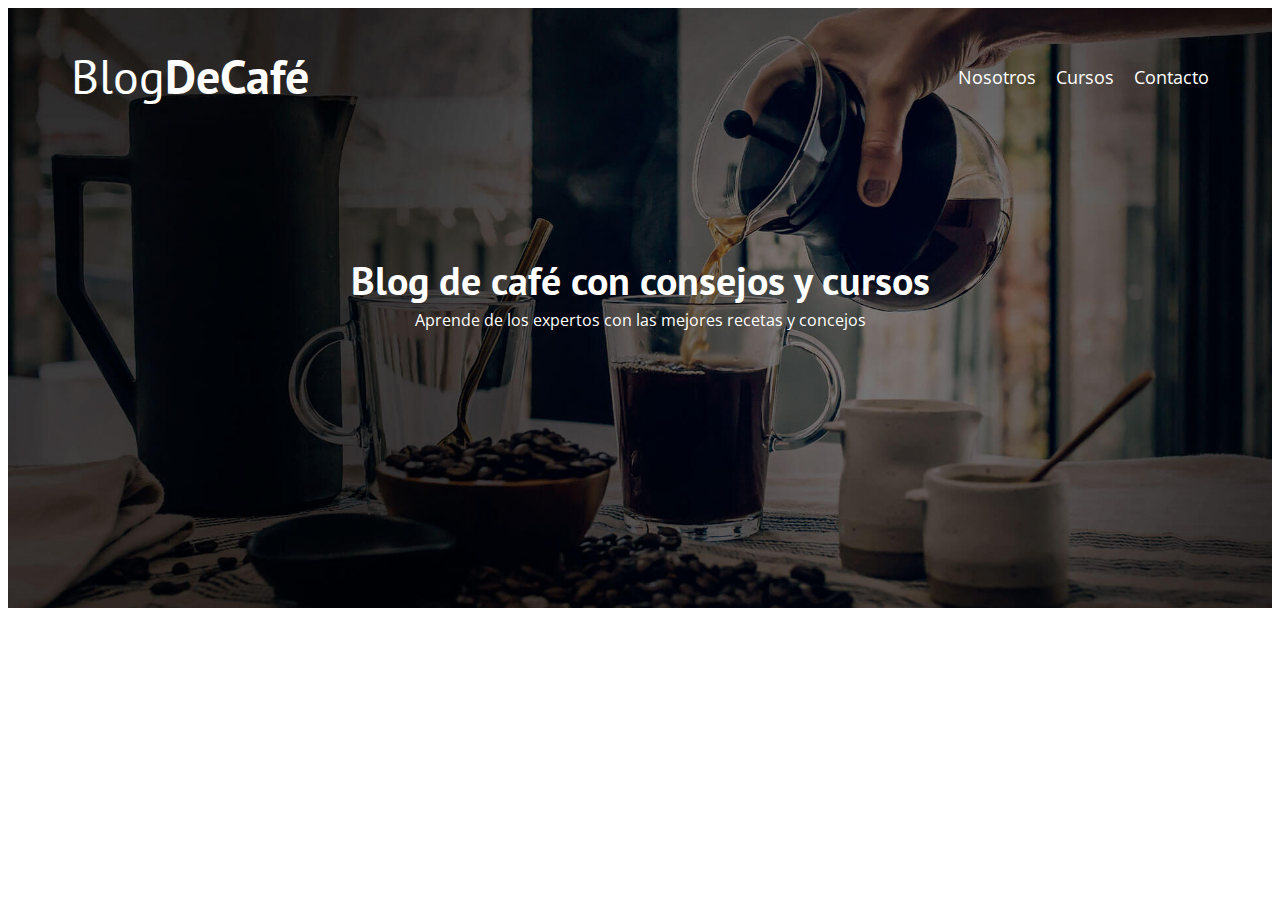
<file: index.html>
<!DOCTYPE html>
<html lang="en">
<head>
    <meta charset="UTF-8">
    <meta http-equiv="X-UA-Compatible" content="IE=edge">
    <meta name="viewport" content="width=device-width, initial-scale=1.0">
    <title>BlogDeCafé</title>
    
    <link rel="preconnect" href="https://fonts.googleapis.com">
<link rel="preconnect" href="https://fonts.gstatic.com" crossorigin>
<link href="https://fonts.googleapis.com/css2?family=Open+Sans&family=PT+Sans:wght@400;700&display=swap" rel="stylesheet"> 
<link rel="preload" href="css/style.css" as="style">
<link rel="stylesheet" href="css/style.css">


</head>
<body>
    <header class="header">

        <div class="contenedor"> 
            <div class="barra">
                <a class="logo  " href="index.html"> 
                    <h1 class="logo__nombre no-margin centrar-texto">Blog<span class="logo__bold">DeCafé</span></h1>
                </a>
                
                <nav class="navegacion"> 
                    <a href="nosotros.html" class="navegacion__enlace">Nosotros </a>
                    <a href="cursos.html" class="navegacion__enlace">Cursos</a>
                    <a href="contacto.html" class="navegacion__enlace">Contacto</a>
                </nav>

            </div>
        </div>

        <div class="header__texto">
            <h2 class="no-margin">Blog de café con consejos  y cursos </h2>
            <p class="no-margin"> Aprende de los expertos con las mejores recetas y concejos  </p>

        </div>
    </header>
</body>
</html>
</file>
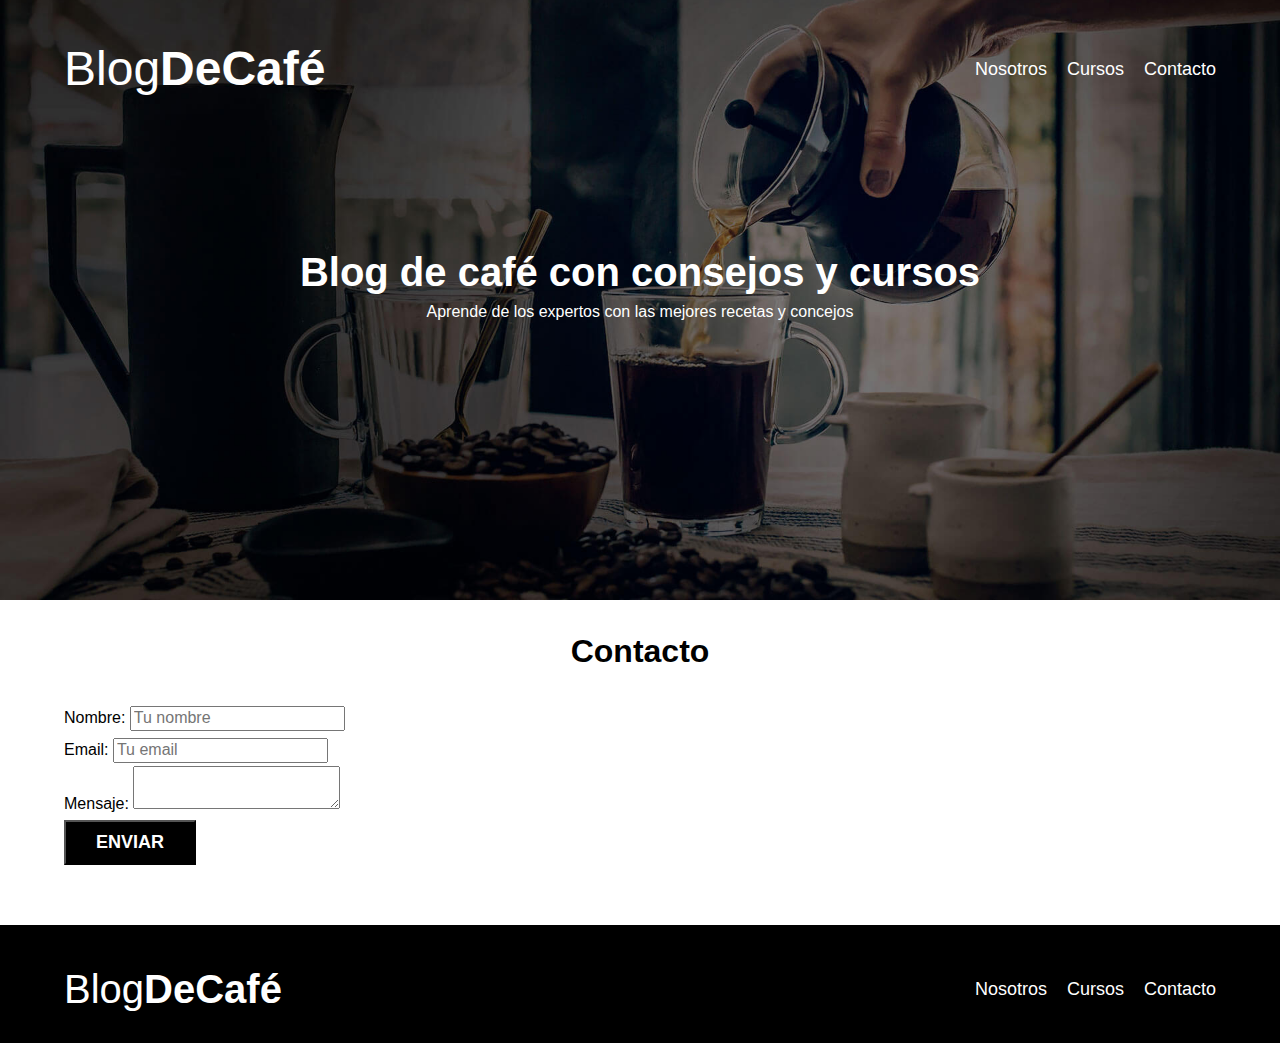
<file: contacto.html>
<!DOCTYPE html>
<html lang="en">

<head>
    <meta charset="UTF-8">
    <meta http-equiv="X-UA-Compatible" content="IE=edge">
    <meta name="viewport" content="width=device-width, initial-scale=1.0">
    <title>BlogDeCafé</title>

    <!--Preload-->
    <link rel="preload" href="css/normalize.css" as="style">
    <link rel="stylesheet" href="css/normalize.css">

    <link rel="preload"
        href="https://fonts.googleapis.com/css2?family=Open+Sans&family=PT+Sans:wght@400;700&display=swap"
        crossorigin="crossorigin" as="font">

    <link rel="preload" href="css/style.css" as="style">
    <link rel="stylesheet" href="css/style.css">

    <link rel="preload" href="img/blog1.jpg" as="image">


</head>

<body>
    <header class="header">

        <div class="contenedor">
            <div class="barra">
                <a class="logo" href="index.html">
                    <h1 class="logo__nombre no-margin centrar-texto">Blog<span class="logo__bold">DeCafé</span></h1>
                </a>

                <nav class="navegacion">
                    <a href="nosotros.html" class="navegacion__enlace">Nosotros </a>
                    <a href="cursos.html" class="navegacion__enlace">Cursos</a>
                    <a href="contacto.html" class="navegacion__enlace">Contacto</a>
                </nav>

            </div>
        </div>

        <div class="header__texto">
            <h2 class="no-margin">Blog de café con consejos y cursos </h2>
            <p class="no-margin"> Aprende de los expertos con las mejores recetas y concejos </p>
        </div>
    </header>
    <!--Fin header-->

    <main class="contenedor">
        <h3 class="centrar-texto">Contacto</h3>
        <div class="contacto-bg"> </div>

        <form class="formulario">
            <div class="campo">
                <label class="campo__label" for="nombre">Nombre:</label>
                <input class="campo__field" type="text" placeholder="Tu nombre" id="nombre">
            </div>

            <div class="campo">
                <label class="campo__label" for="email">Email:</label>
                <input class="campo__field" type="email" placeholder="Tu email" id="email">
            </div>

            <div class="campo">
                <label class="campo__label" for="mensaje">Mensaje:</label>
                <textarea class="campo__field campo__field--textarea " id="mensaje"> </textarea>
            </div>

            <div class="campo">
                <input type="submit" value="Enviar" class="boton boton--primario">
            </div>

        </form>


    </main>

    <footer class="footer">
        <div class="contenedor">
            <div class="barra">
                <a class="logo" href="index.html">
                    <h2 class="logo__nombre no-margin centrar-texto">Blog<span class="logo__bold">DeCafé</span></h2>
                </a>

                <nav class="navegacion">
                    <a href="nosotros.html" class="navegacion__enlace">Nosotros </a>
                    <a href="cursos.html" class="navegacion__enlace">Cursos</a>
                    <a href="contacto.html" class="navegacion__enlace">Contacto</a>
                </nav>

            </div>
        </div>
    </footer>

</body>

</html>
</file>
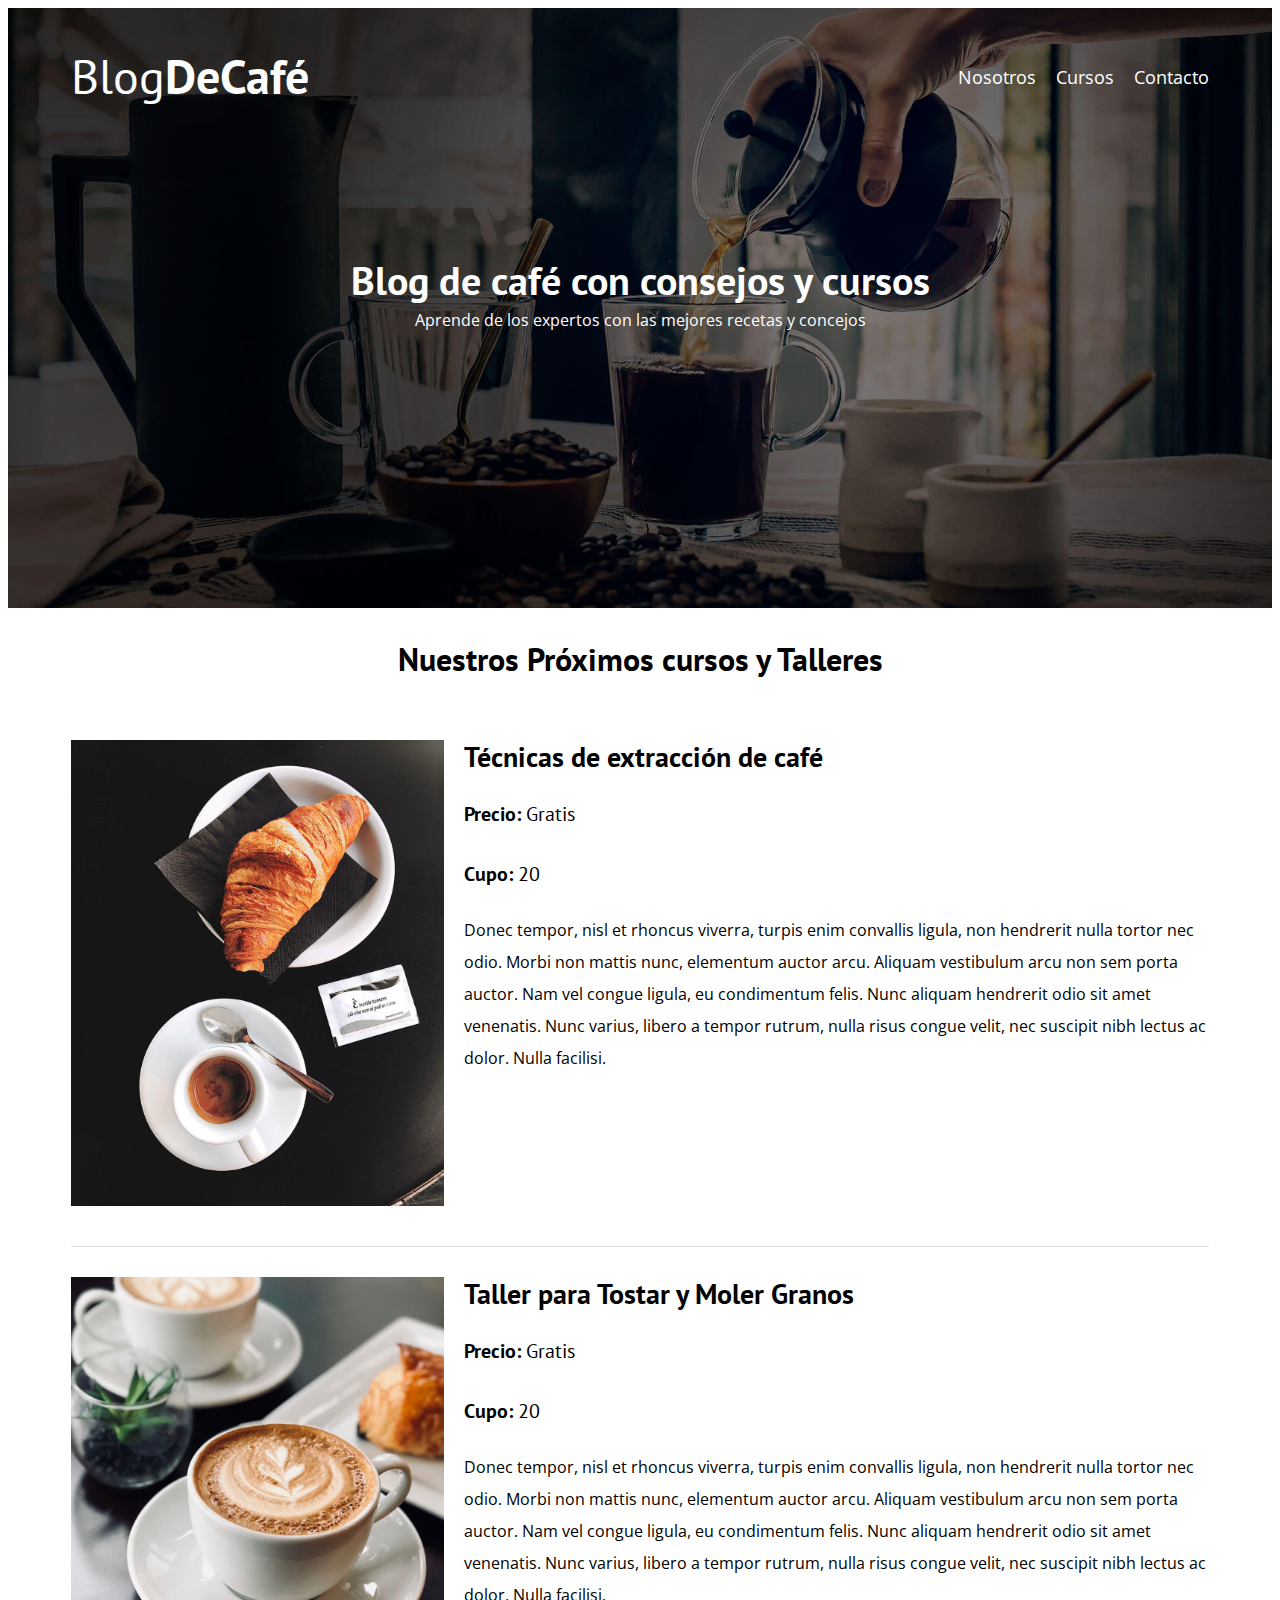
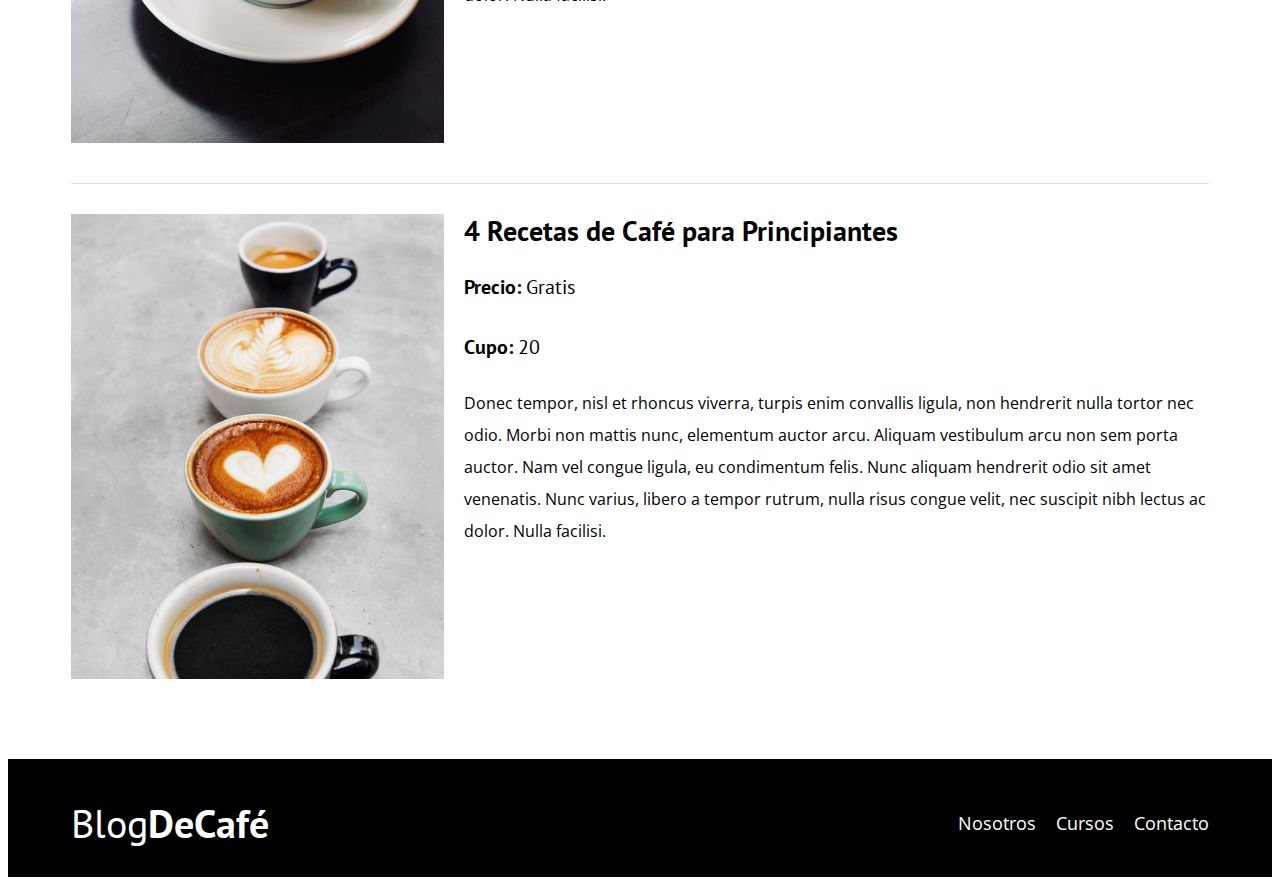
<file: cursos.html>
<!DOCTYPE html>
<html lang="en">
<head>
    <meta charset="UTF-8">
    <meta http-equiv="X-UA-Compatible" content="IE=edge">
    <meta name="viewport" content="width=device-width, initial-scale=1.0">
    <title>BlogDeCafé</title>
    
    <link rel="preconnect" href="https://fonts.googleapis.com">
<link rel="preconnect" href="https://fonts.gstatic.com" crossorigin>
<link href="https://fonts.googleapis.com/css2?family=Open+Sans&family=PT+Sans:wght@400;700&display=swap" rel="stylesheet"> 
<link rel="preload" href="css/style.css" as="style">
<link rel="stylesheet" href="css/style.css">


</head>
<body>
    <header class="header">

        <div class="contenedor"> 
            <div class="barra">
                <a class="logo" href="index.html"> 
                    <h1 class="logo__nombre no-margin centrar-texto">Blog<span class="logo__bold">DeCafé</span></h1>
                </a>
                
                <nav class="navegacion"> 
                    <a href="nosotros.html" class="navegacion__enlace">Nosotros </a>
                    <a href="cursos.html" class="navegacion__enlace">Cursos</a>
                    <a href="contacto.html" class="navegacion__enlace">Contacto</a>
                </nav>

            </div>
        </div>

        <div class="header__texto">
            <h2 class="no-margin">Blog de café con consejos  y cursos </h2>
            <p class="no-margin"> Aprende de los expertos con las mejores recetas y concejos  </p>
        </div>
    </header> <!--Fin header-->

    <main class="contenedor">
        <h3 class="centrar-texto">Nuestros Próximos cursos y Talleres</h3>
    <div class="curso">
        <div class="curso__imagen">
            <img src="img/curso1.jpg" alt="Imagen del curso 1">
        </div>
    
        <div class="curso__informacion">
            <h4 class="no-margin">Técnicas de extracción de café</h4>
    
            <p class="widget-curso__label">Precio:
                <span class="widget-curso__info">Gratis</span>
            </p>
    
            <p class="widget-curso__label">Cupo:
                <span class="widget-curso__info">20</span>
            </p>
            
            <p class="curso__descripcion">Donec tempor, nisl et rhoncus viverra, turpis enim convallis ligula, non hendrerit
                nulla tortor nec odio. Morbi non mattis nunc, elementum auctor arcu. Aliquam vestibulum arcu non sem porta
                auctor. Nam vel congue ligula, eu condimentum felis. Nunc aliquam hendrerit odio sit amet venenatis. Nunc
                varius, libero a tempor rutrum, nulla risus congue velit, nec suscipit nibh lectus ac dolor. Nulla facilisi.
            </p>
        </div><!--.curso__informacion-->  
    </div> <!--.curso-->

    <div class="curso">
        <div class="curso__imagen">
            <img src="img/curso2.jpg" alt="Imagen del curso 2">
        </div>
    
        <div class="curso__informacion">
            <h4 class="no-margin">Taller para Tostar y Moler Granos</h4>
    
            <p class="widget-curso__label">Precio:
                <span class="widget-curso__info">Gratis</span>
            </p>
    
            <p class="widget-curso__label">Cupo:
                <span class="widget-curso__info">20</span>
            </p>
           
            <p class="curso__descripcion">Donec tempor, nisl et rhoncus viverra, turpis enim convallis ligula, non hendrerit
                nulla tortor nec odio. Morbi non mattis nunc, elementum auctor arcu. Aliquam vestibulum arcu non sem porta
                auctor. Nam vel congue ligula, eu condimentum felis. Nunc aliquam hendrerit odio sit amet venenatis. Nunc
                varius, libero a tempor rutrum, nulla risus congue velit, nec suscipit nibh lectus ac dolor. Nulla facilisi.
            </p>
        </div><!--.curso__informacion-->  
    </div> <!--.curso-->
   
    <div class="curso">
        <div class="curso__imagen">
            <img src="img/curso3.jpg" alt="Imagen del curso ">
        </div>
    
        <div class="curso__informacion">
            <h4 class="no-margin">4 Recetas de Café para Principiantes</h4>
    
            <p class="widget-curso__label">Precio:
                <span class="widget-curso__info">Gratis</span>
            </p>
    
            <p class="widget-curso__label">Cupo:
                <span class="widget-curso__info">20</span>
            </p>
    
            <p class="curso__descripcion">Donec tempor, nisl et rhoncus viverra, turpis enim convallis ligula, non hendrerit
                nulla tortor nec odio. Morbi non mattis nunc, elementum auctor arcu. Aliquam vestibulum arcu non sem porta
                auctor. Nam vel congue ligula, eu condimentum felis. Nunc aliquam hendrerit odio sit amet venenatis. Nunc
                varius, libero a tempor rutrum, nulla risus congue velit, nec suscipit nibh lectus ac dolor. Nulla facilisi.
            </p>
        </div><!--.curso__informacion-->  
    </div> <!--.curso-->
    
    </main>

    <footer class="footer">
        <div class="contenedor">
            <div class="barra">
                <a class="logo" href="index.html">
                    <h2 class="logo__nombre no-margin centrar-texto">Blog<span class="logo__bold">DeCafé</span></h2>
                </a>
    
                <nav class="navegacion">
                    <a href="nosotros.html" class="navegacion__enlace">Nosotros </a>
                    <a href="cursos.html" class="navegacion__enlace">Cursos</a>
                    <a href="contacto.html" class="navegacion__enlace">Contacto</a>
                </nav>
    
            </div>
        </div>
    </footer>

</body>
</html>
</file>
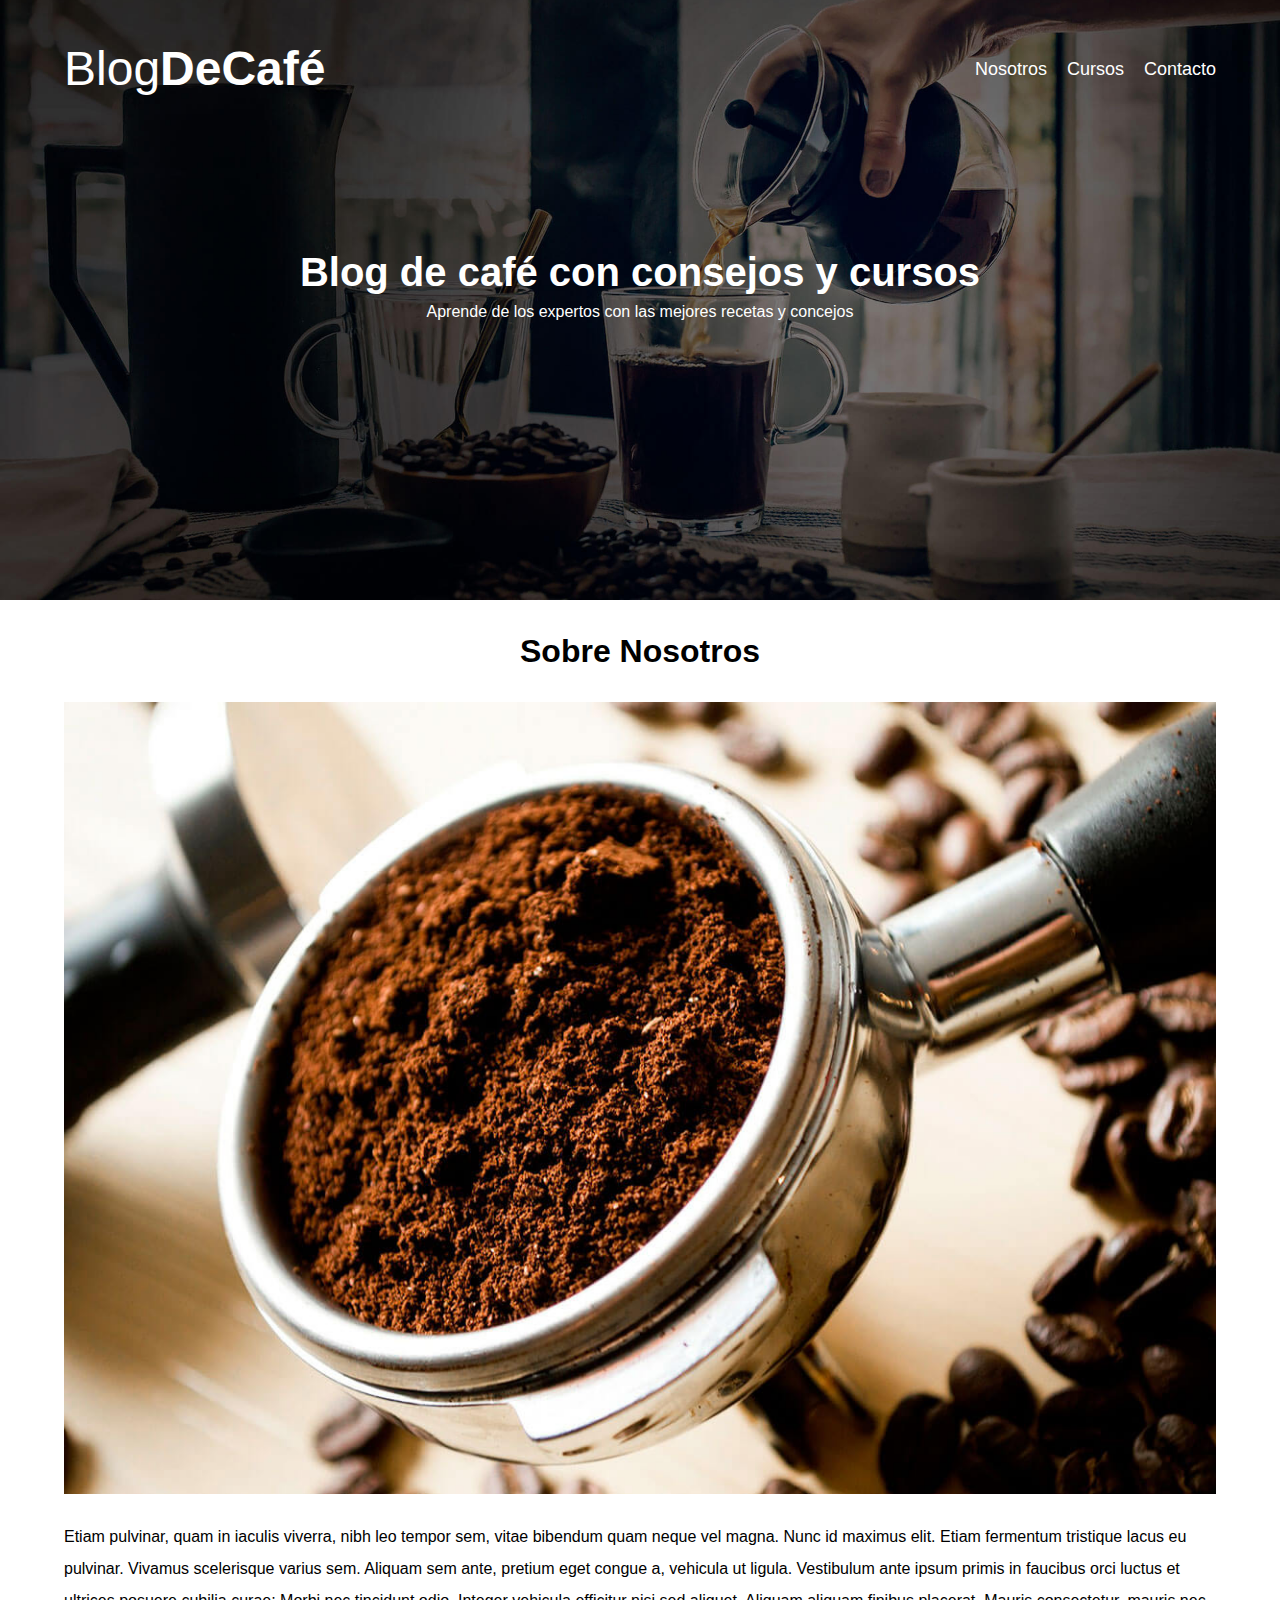
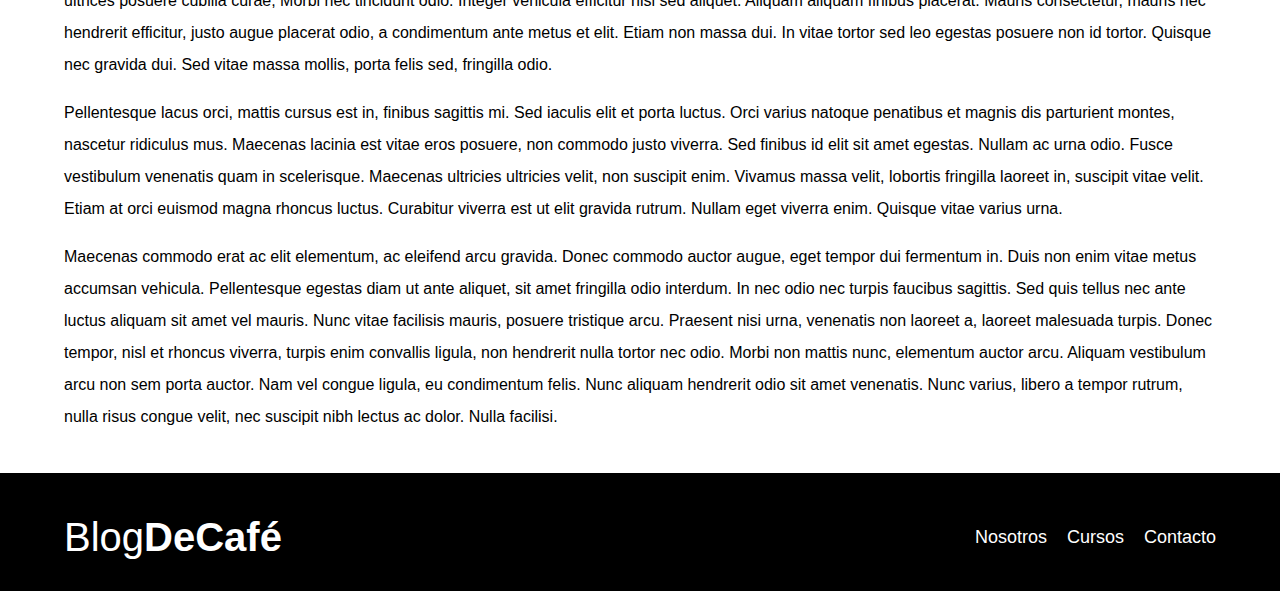
<file: entrada.html>
<!DOCTYPE html>
<html lang="en">

<head>
    <meta charset="UTF-8">
    <meta http-equiv="X-UA-Compatible" content="IE=edge">
    <meta name="viewport" content="width=device-width, initial-scale=1.0">
    <title>BlogDeCafé</title>
    <!--Preload-->
    <link rel="preload" href="css/normalize.css" as="style">
    <link rel="stylesheet" href="css/normalize.css">

    <link rel="preload"
        href="https://fonts.googleapis.com/css2?family=Open+Sans&family=PT+Sans:wght@400;700&display=swap"
        crossorigin="crossorigin" as="font">

    <link rel="preload" href="css/style.css" as="style">
    <link rel="stylesheet" href="css/style.css">

    <link rel="preload" href="img/blog1.jpg" as="image">
</head>

<body>
    <header class="header">

        <div class="contenedor">
            <div class="barra">
                <a class="logo" href="index.html">
                    <h1 class="logo__nombre no-margin centrar-texto">Blog<span class="logo__bold">DeCafé</span></h1>
                </a>

                <nav class="navegacion">
                    <a href="nosotros.html" class="navegacion__enlace">Nosotros </a>
                    <a href="cursos.html" class="navegacion__enlace">Cursos</a>
                    <a href="contacto.html" class="navegacion__enlace">Contacto</a>
                </nav>

            </div>
        </div>

        <div class="header__texto">
            <h2 class="no-margin">Blog de café con consejos y cursos </h2>
            <p class="no-margin"> Aprende de los expertos con las mejores recetas y concejos </p>
        </div>
    </header>
    <!--Fin header-->

    <main class="contenedor">
        <h3 class="centrar-texto">Sobre Nosotros</h3>

        <img src="img/blog1.jpg" alt="imagen del blog">
        <p>Etiam pulvinar, quam in iaculis viverra, nibh leo tempor sem, vitae bibendum quam neque vel magna. Nunc id
            maximus elit. Etiam fermentum tristique lacus eu pulvinar. Vivamus scelerisque varius sem. Aliquam sem ante,
            pretium eget congue a, vehicula ut ligula. Vestibulum ante ipsum primis in faucibus orci luctus et ultrices
            posuere cubilia curae; Morbi nec tincidunt odio. Integer vehicula efficitur nisi sed aliquet. Aliquam
            aliquam finibus placerat. Mauris consectetur, mauris nec hendrerit efficitur, justo augue placerat odio, a
            condimentum ante metus et elit. Etiam non massa dui. In vitae tortor sed leo egestas posuere non id tortor.
            Quisque nec gravida dui. Sed vitae massa mollis, porta felis sed, fringilla odio.</p>
        <p>Pellentesque lacus orci, mattis cursus est in, finibus sagittis mi. Sed iaculis elit et porta luctus. Orci
            varius natoque penatibus et magnis dis parturient montes, nascetur ridiculus mus. Maecenas lacinia est vitae
            eros posuere, non commodo justo viverra. Sed finibus id elit sit amet egestas. Nullam ac urna odio. Fusce
            vestibulum venenatis quam in scelerisque. Maecenas ultricies ultricies velit, non suscipit enim. Vivamus
            massa velit, lobortis fringilla laoreet in, suscipit vitae velit. Etiam at orci euismod magna rhoncus
            luctus. Curabitur viverra est ut elit gravida rutrum. Nullam eget viverra enim. Quisque vitae varius urna.
        </p>
        <p>Maecenas commodo erat ac elit elementum, ac eleifend arcu gravida. Donec commodo auctor augue, eget tempor
            dui fermentum in. Duis non enim vitae metus accumsan vehicula. Pellentesque egestas diam ut ante aliquet,
            sit amet fringilla odio interdum. In nec odio nec turpis faucibus sagittis. Sed quis tellus nec ante luctus
            aliquam sit amet vel mauris. Nunc vitae facilisis mauris, posuere tristique arcu. Praesent nisi urna,
            venenatis non laoreet a, laoreet malesuada turpis. Donec tempor, nisl et rhoncus viverra, turpis enim
            convallis ligula, non hendrerit nulla tortor nec odio. Morbi non mattis nunc, elementum auctor arcu. Aliquam
            vestibulum arcu non sem porta auctor. Nam vel congue ligula, eu condimentum felis. Nunc aliquam hendrerit
            odio sit amet venenatis. Nunc varius, libero a tempor rutrum, nulla risus congue velit, nec suscipit nibh
            lectus ac dolor. Nulla facilisi.</p>
    </main>

    <footer class="footer">
        <div class="contenedor">
            <div class="barra">
                <a class="logo" href="index.html">
                    <h2 class="logo__nombre no-margin centrar-texto">Blog<span class="logo__bold">DeCafé</span></h2>
                </a>

                <nav class="navegacion">
                    <a href="nosotros.html" class="navegacion__enlace">Nosotros </a>
                    <a href="cursos.html" class="navegacion__enlace">Cursos</a>
                    <a href="contacto.html" class="navegacion__enlace">Contacto</a>
                </nav>

            </div>
        </div>
    </footer>

</body>

</html>
</file>
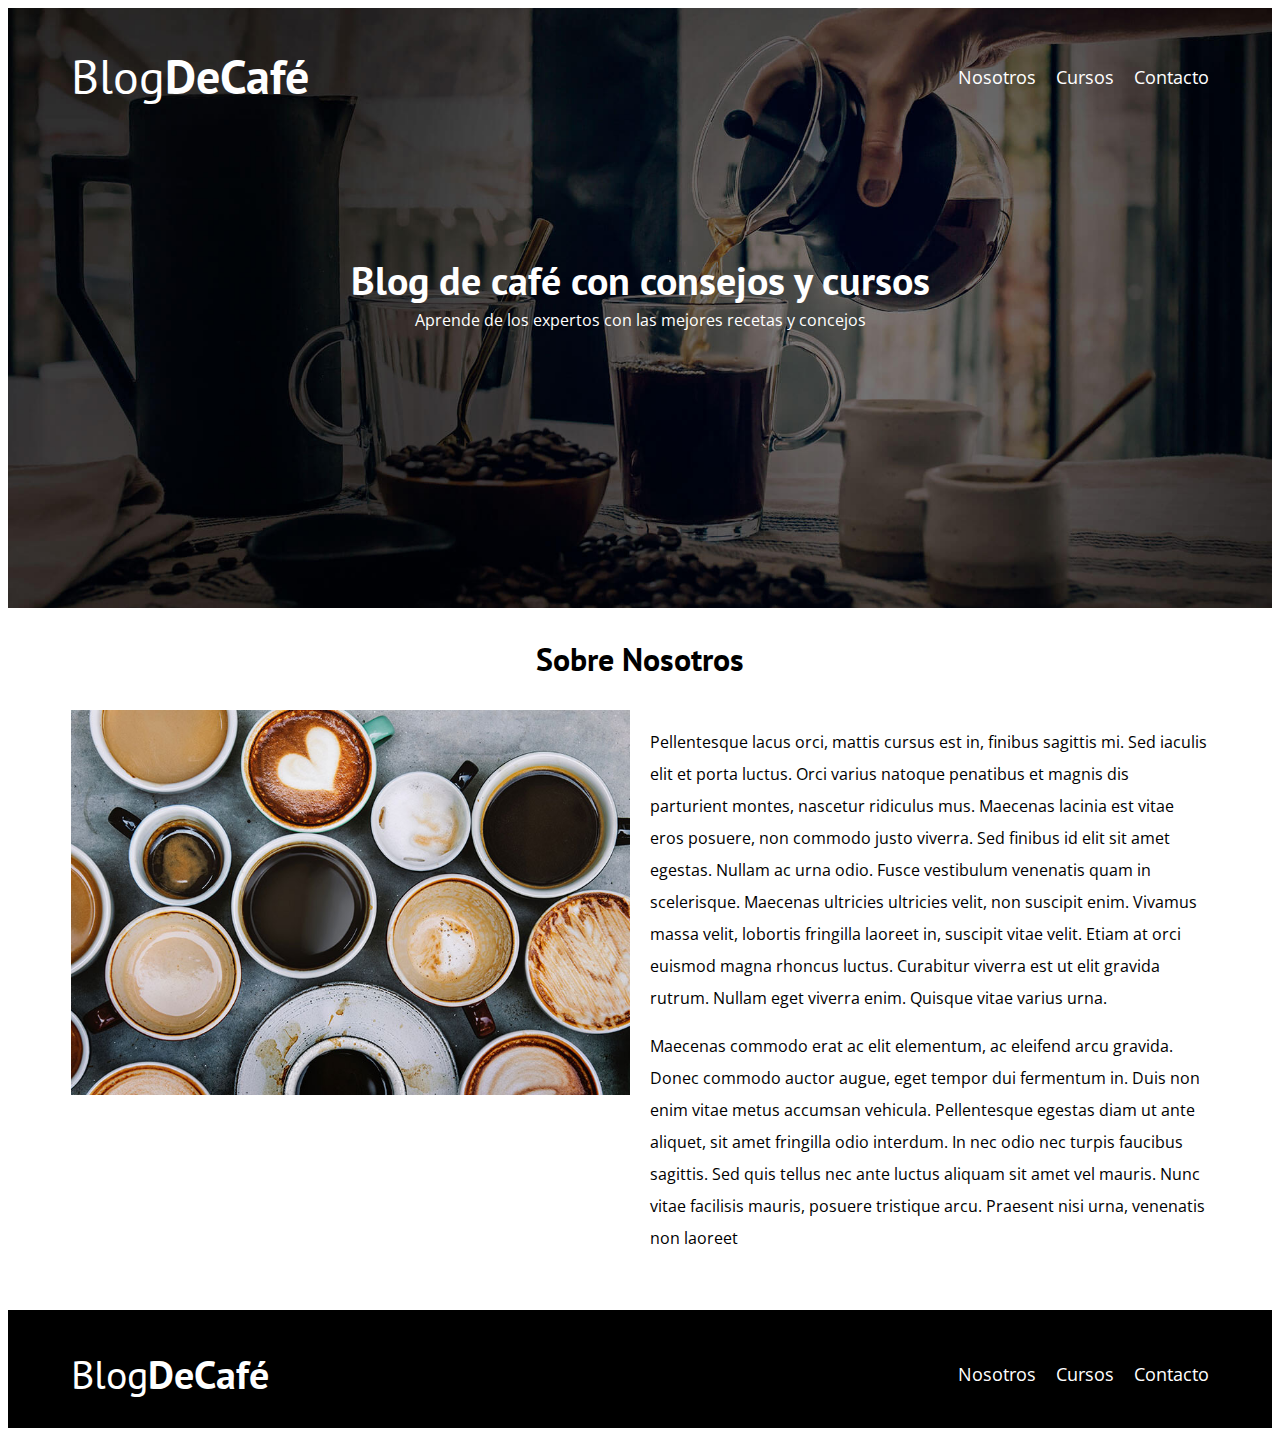
<file: nosotros.html>
<!DOCTYPE html>
<html lang="en">
<head>
    <meta charset="UTF-8">
    <meta http-equiv="X-UA-Compatible" content="IE=edge">
    <meta name="viewport" content="width=device-width, initial-scale=1.0">
    <title>BlogDeCafé</title>
    
    <link rel="preconnect" href="https://fonts.googleapis.com">
<link rel="preconnect" href="https://fonts.gstatic.com" crossorigin>
<link href="https://fonts.googleapis.com/css2?family=Open+Sans&family=PT+Sans:wght@400;700&display=swap" rel="stylesheet"> 
<link rel="preload" href="css/style.css" as="style">
<link rel="stylesheet" href="css/style.css">


</head>
<body>
    <header class="header">

        <div class="contenedor"> 
            <div class="barra">
                <a class="logo" href="index.html"> 
                    <h1 class="logo__nombre no-margin centrar-texto">Blog<span class="logo__bold">DeCafé</span></h1>
                </a>
                
                <nav class="navegacion"> 
                    <a href="nosotros.html" class="navegacion__enlace">Nosotros </a>
                    <a href="cursos.html" class="navegacion__enlace">Cursos</a>
                    <a href="contacto.html" class="navegacion__enlace">Contacto</a>
                </nav>

            </div>
        </div>

        <div class="header__texto">
            <h2 class="no-margin">Blog de café con consejos  y cursos </h2>
            <p class="no-margin"> Aprende de los expertos con las mejores recetas y concejos  </p>
        </div>
    </header> <!--Fin header-->

    <main class="contenedor">
        <h3 class="centrar-texto">Sobre Nosotros</h3>

        <div class="sobre-nosotros">
            <div class="sobre-nosotros__imagen">
                <img src="img/nosotros.jpg" alt="imagen nosotros">
            </div>

            <div class="sobre-nosotros__texto">
                <p>Pellentesque lacus orci, mattis cursus est in, finibus sagittis mi. Sed iaculis elit et porta luctus. Orci varius
                    natoque penatibus et magnis dis parturient montes, nascetur ridiculus mus. Maecenas lacinia est vitae eros posuere,
                    non
                    commodo justo viverra. Sed finibus id elit sit amet egestas. Nullam ac urna odio. Fusce vestibulum venenatis quam in
                    scelerisque. Maecenas ultricies ultricies velit, non suscipit enim. Vivamus massa velit, lobortis fringilla laoreet
                    in,
                    suscipit vitae velit. Etiam at orci euismod magna rhoncus luctus. Curabitur viverra est ut elit gravida rutrum.
                    Nullam
                    eget viverra enim. Quisque vitae varius urna.
                </p>
                <p>
                    Maecenas commodo erat ac elit elementum, ac eleifend arcu gravida. Donec commodo auctor augue, eget tempor dui
                    fermentum
                    in. Duis non enim vitae metus accumsan vehicula. Pellentesque egestas diam ut ante aliquet, sit amet fringilla odio
                    interdum. In nec odio nec turpis faucibus sagittis. Sed quis tellus nec ante luctus aliquam sit amet vel mauris.
                    Nunc
                    vitae facilisis mauris, posuere tristique arcu. Praesent nisi urna, venenatis non laoreet
                </p>
                
            </div>
        </div>
    </main>

    <footer class="footer">
        <div class="contenedor">
            <div class="barra">
                <a class="logo" href="index.html">
                    <h2 class="logo__nombre no-margin centrar-texto">Blog<span class="logo__bold">DeCafé</span></h2>
                </a>
    
                <nav class="navegacion">
                    <a href="nosotros.html" class="navegacion__enlace">Nosotros </a>
                    <a href="cursos.html" class="navegacion__enlace">Cursos</a>
                    <a href="contacto.html" class="navegacion__enlace">Contacto</a>
                </nav>
    
            </div>
        </div>
    </footer>

</body>
</html>
</file>
<file: css/style.css>
/*selctores globales*/
:root {
    --fuenteHeading: 'PT Sans', sans-serif;
    --fuenteParrafos: 'Open Sans', sans-serif;

    --primario: #784D3C;
    --gris: #e1e1e1;
    --blanco: #ffffff;
    --negro: #000000;
}

html {
    box-sizing: border-box;/*para ser que el border padding etc no afecte el ancho de nuestros elementos*/
    font-size: 62.5%; /*para que 1 rem = 10px*/
}
/*finalizacion del rease*/

*, *:before, *:after {
    box-sizing: inherit;
}
body {
    font-family: var(--fuenteParrafos);
    font-size: 1.6rem;
    line-height: 2; /*interlineado en los blog se recomienda asi */
}
/*Globales*/
.contenedor {
    max-width: 120rem;
    width: 90%;
    /* reemplaza lo de arriba  width: min(90%, 120rem);*/
    margin: 0 auto; /*centra el contenido horizontalmente en la pantalla */
}

a {
    text-decoration: none;
}

h1,h2,h3,h4 {
    font-family: var(--fuenteHeading);
    line-height: 1.2;
}
h1{
    font-size: 4.8rem;
}
h2 {
    font-size: 4rem;
}
h3 {
    font-size: 3.2rem;
}
h4 {
    font-size: 2.8rem;
}
img {
    max-width: 100%;
}

/* Utilidades*/
.no-margin {
    margin: 0;
}
.no-padding {
    padding: 0;
}

.centrar-texto {
    text-align: center;
}

/*header*/
.header {
    background-image: url(../img/banner.jpg);
    height: 60rem;
    /*adapta la imagen a diferentes tamaños. enfocando el centro de la pantalla*/
    background-size: cover; /*paraque tome todo el espacio disponible*/
    background-repeat: no-repeat;
    /*imagen va fluir hacia el centro. Doble center porque la imagen se centra vertical y horizontal*/
    background-position: center center;
}
.header__texto {
    text-align: center;
    color: var(--blanco);
    margin-top: 5rem;/*para tener separacion. En ese espacio se agrega el nav*/
}
@media (min-width: 768px) {
    .header__texto {
        margin-top: 15rem;
    }
}
.barra {
    padding-top: 4rem;
}

/*como estamos acomando elementosdentro de un contenedor, se utiliza mejor flex-box*/
@media (min-width: 768px) {
    .barra {
        display: flex; /*acomoda el texto de la etiquita  <a> al lado del otro*/
        justify-content: space-between;/*acomoda l <a> hacia el otro lado alineado horizontal*/
        align-items: center;/*alinear verticalmente*/
    }
}
.logo {
    color: var(--blanco);  

}
.logo__nombre {
    font-weight: 400;
}
.logo__bold {
    font-weight: 700;
}
/*para pantalla grande*/
@media (min-width: 768px) {
    .navegacion {
        display: flex;
        gap: 2rem;/**separacion*/
    }
}

.navegacion__enlace {
    display: block;/*<a> los acomada uno debajo del otro*/
    text-align: center;
    font-size:  1.8rem;
    color: var(--blanco); 
}

@media (min-width: 768px) {
    .contendido-principal {
        display: grid;
        grid-template-columns: 2fr 1fr;
        column-gap: 4rem;
    }
}
.entrada {
    border-bottom: 1px solid var(--gris);
    margin-bottom: 2rem;
}
/*para quitarle el ultimo borde al article */
.entrada:last-of-type {
    border: none;
    margin-bottom: 0;
}
 .boton {
     display: block;
     font-family: var(--fuenteHeading);
     color: var(--blanco);
     text-align: center;/**alinear horizontal*/
     padding: 1rem 3rem;
     font-size: 1.8rem;
     text-transform: uppercase;
     font-weight: 700; /*negrilla*/
     margin-bottom: 2rem; /*para que haya separacion hacia abajo*/

 }
 @media (min-width: 768px) {
     .boton {
         display: inline-block; /*toma el espacio que requieres, respeta el margin */ 
     }
 }
 
 .boton--primario {
    background-color: var(--negro);
 }
 .boton--secundario {
     background-color: var(--primario);
 }
 /*Quitar viñetas*/
 .cursos {
     list-style: none;
 }
 .widget-curso {
    border-bottom: 1px solid var(--gris);
    margin-bottom: 2rem;
}
.widget-curso:last-of-type {
    border: none;
    margin-bottom: 0;
}
 .widget-curso__label {
   font-family: var(--fuenteHeading);
   font-weight: bold;
 }
.widget-curso__info {
    font-weight: normal;
}
.widget-curso__label,
.widget-curso__info {
    font-size: 2rem;
}
.footer {
    background-color: var(--negro);
    padding-bottom: 3rem ;
    margin-top: 4rem; /*para tener algo de separacion*/
}
/*sobre nosotros*/
@media (min-width: 768px) {
    .sobre-nosotros{
        display: flex;
        gap: 2rem;
    }
    .sobre-nosotros__imagen,
    .sobre-nosotros__texto {
       flex-basis: 50%;
    }
}
/*cursos- section*/
.curso {
    padding: 3rem 0;
    border-bottom: 1px solid var(--gris);
}
@media (min-width: 768px) {
    .curso {
        display: grid;
        grid-template-columns: 1fr 2fr; /*acomada la imagen en pequeña en fracciones*/
        column-gap: 2rem; 
}
.curso:last-of-type {
    border: none;
}
.curso__label {
    font-family: var(--fuenteHeading);
    font-weight: bold;
  }
 .curso__info {
     font-weight: normal;
 }
 .curso__label,
 .curso__info {
     font-size: 2rem;
 }
</file>
